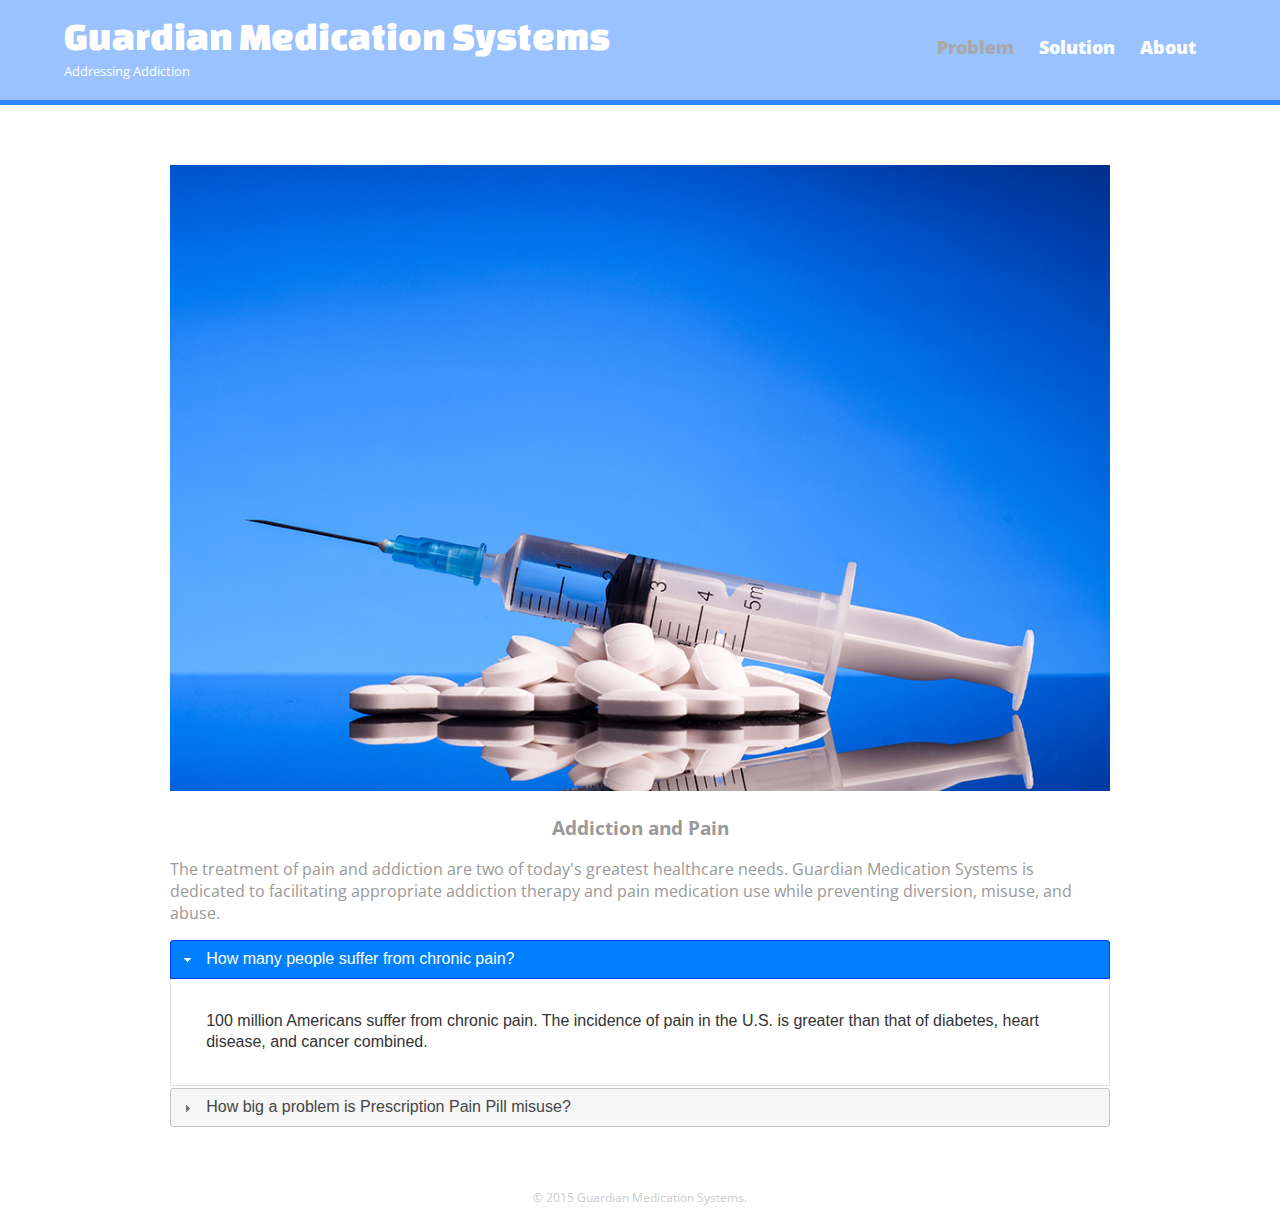
<file: index.html>
<!DOCTYPE html>
<html>
	<head>
		<meta charset="utf-8">
		<title>Guardian Medication Systems|Addressing Addiction</title>
		<link rel= "stylesheet" href="css/normalize.css">
		<link href='https://fonts.googleapis.com/css?family=Changa+One|Open+Sans:400,400italic,700,700italic,800' rel='stylesheet' type='text/css'>
		<meta name= "viewport" content= "width-device-width, initial-scale= 1.0">
		<!-- jQuery UI style sheet-->
		<link rel= "stylesheet" href= "/jquery-ui-1.11.4/jquery-ui.min.css">
		<!-- GMS stylesheet -->
		<link rel= "stylesheet" href="css/main1.css">
		<link rel= "stylesheet" href="css/responsive.css">
		<!--jQuery library -->
		<script src="http://code.jquery.com/jquery-2.1.4.js"></script>
		<!-- jQuery UI library -->
		<script src= "/jquery-ui-1.11.4/jquery-ui.min.js"></script>
		<!-- jQuery call to the accordion() method. -->
		<script>
		$(document).ready(function(){
		$("#accordion").accordion(
		{event:"click",
		collapsible: true
		});
		});
		</script>
		
	</head>
	<body>
		<header>
			<a href = "index.html" id = "logo">
				<h1>Guardian Medication Systems</h1>
				<h2>Addressing Addiction</h2>
			</a>
			<nav>
				<ul>
					<li><a href = "index.html" class= "selected">Problem</a></li>
					<li><a href = "solution.html">Solution</a></li>
					<li><a href = "about.html">About</a></li>
				</ul>
			</nav>
		</header>
		<div id = "wrapper">
		<section>  
			<img src= "img/Drugs.jpg" alt= "Abused Drugs">
			<div id = "centralheading">
			<h3> Addiction and Pain </h3>
			</div>
			<p> The treatment of pain and addiction are two of today's greatest healthcare needs. Guardian Medication Systems is dedicated to facilitating appropriate addiction therapy and pain medication use while preventing diversion, misuse, and abuse. </p>
		</section>
		<div id="accordion">
		<h3><a href="#">How many people suffer from chronic pain?</a></h3>
		<div>
		<p>100 million Americans suffer from chronic pain. The incidence of pain in the U.S. is greater than that of diabetes, heart disease, and cancer combined.</p>
		</div>
		<h3><a href="#">How big a problem is Prescription Pain Pill misuse?</a></h3>
		<div>
		<p>Over 6 million Americans abuse prescription drugs. There are 40 deaths a day from pain killers.</p>
		</div>
		</div> <!--end of accordion-->
		<footer>
			<p>&copy; 2015 Guardian Medication Systems. </p>
		</footer>
		</id> <!--end of wrapper -->
	</body>
	</html>
</file>
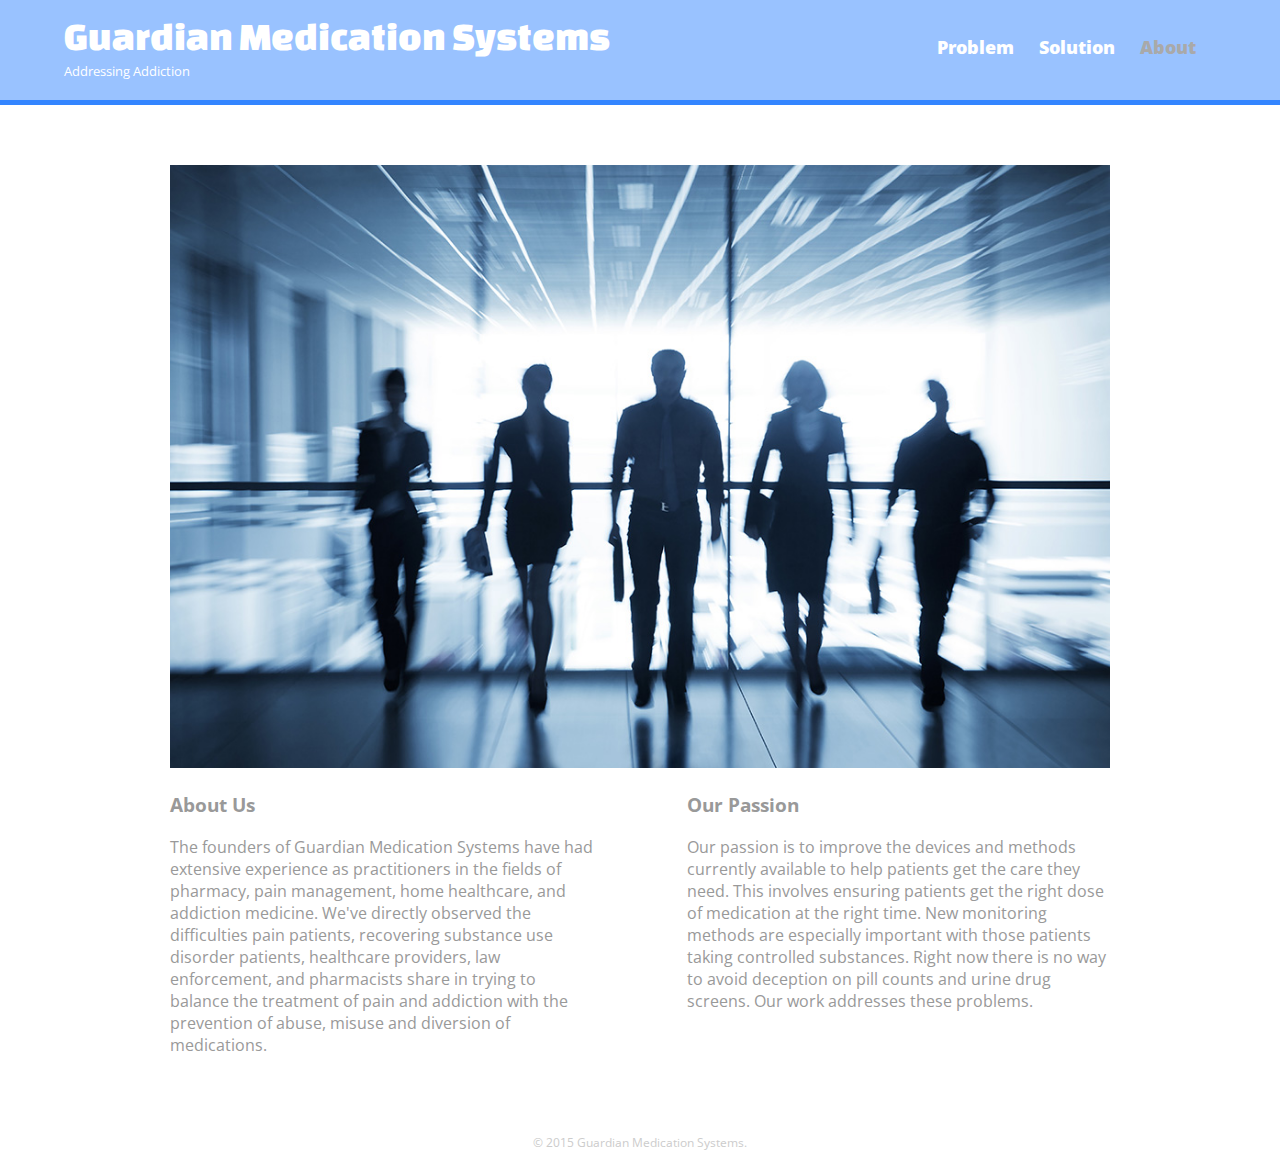
<file: about.html>
<!DOCTYPE html>
<html>
	<head>
		<meta charset="utf-8">
		<title>Guardian Medication Systems|Addressing Addiction</title>
		<link rel= "stylesheet" href="css/normalize.css">
		<link href='https://fonts.googleapis.com/css?family=Changa+One|Open+Sans:400,400italic,700,700italic,800' rel='stylesheet' type='text/css'>
		<link rel= "stylesheet" href="css/main1.css">
		<link rel= "stylesheet" href="css/responsive.css">
		<meta name= "viewport" content= "width-device-width, initial-scale= 1.0">
		<script src= "http://code.jquery.com/jquery-2.1.4.min.js"></script>
	</head>
	<body>
		<header>
			<a href = "index.html" id = "logo">
				<h1>Guardian Medication Systems</h1>
				<h2>Addressing Addiction</h2>
			</a>
			<nav>
				<ul>
					<li><a href = "index.html" >Problem</a></li>
					<li><a href = "solution.html">Solution</a></li>
					<li><a href = "about.html" class= "selected">About</a></li>
				</ul>
			</nav>
		</header>
		<div id = "wrapper">
		 
			<img src= "img/Team.jpg" alt= "Silhouette of Team" class= "profile-photo">
		
			<section id= "primary">
			<h3>About Us</h3>
			<p>
			The founders of Guardian Medication Systems have had extensive experience as practitioners in the fields of pharmacy, pain management, home healthcare, and addiction medicine. 
			We've directly observed the difficulties pain patients, recovering substance use disorder patients, healthcare providers, law enforcement, and pharmacists share in trying to balance the treatment of pain and addiction with the prevention of abuse, misuse and diversion of medications. 
			</p>
			</section>
			<section id= "secondary">
			<h3>Our Passion</h3>
			<p>
			Our passion is to improve the devices and methods currently available to help patients get the care they need. This involves ensuring patients get the right dose of medication at the right time. New monitoring methods are especially important with those patients taking controlled substances. Right now there is no way to avoid deception on pill counts and urine drug screens. Our work addresses these problems. 
		
			</p>
		</section>
		<footer>
			<p>&copy; 2015 Guardian Medication Systems. </p>
		</footer>
		</div> 
	</body>
	</html>
</file>
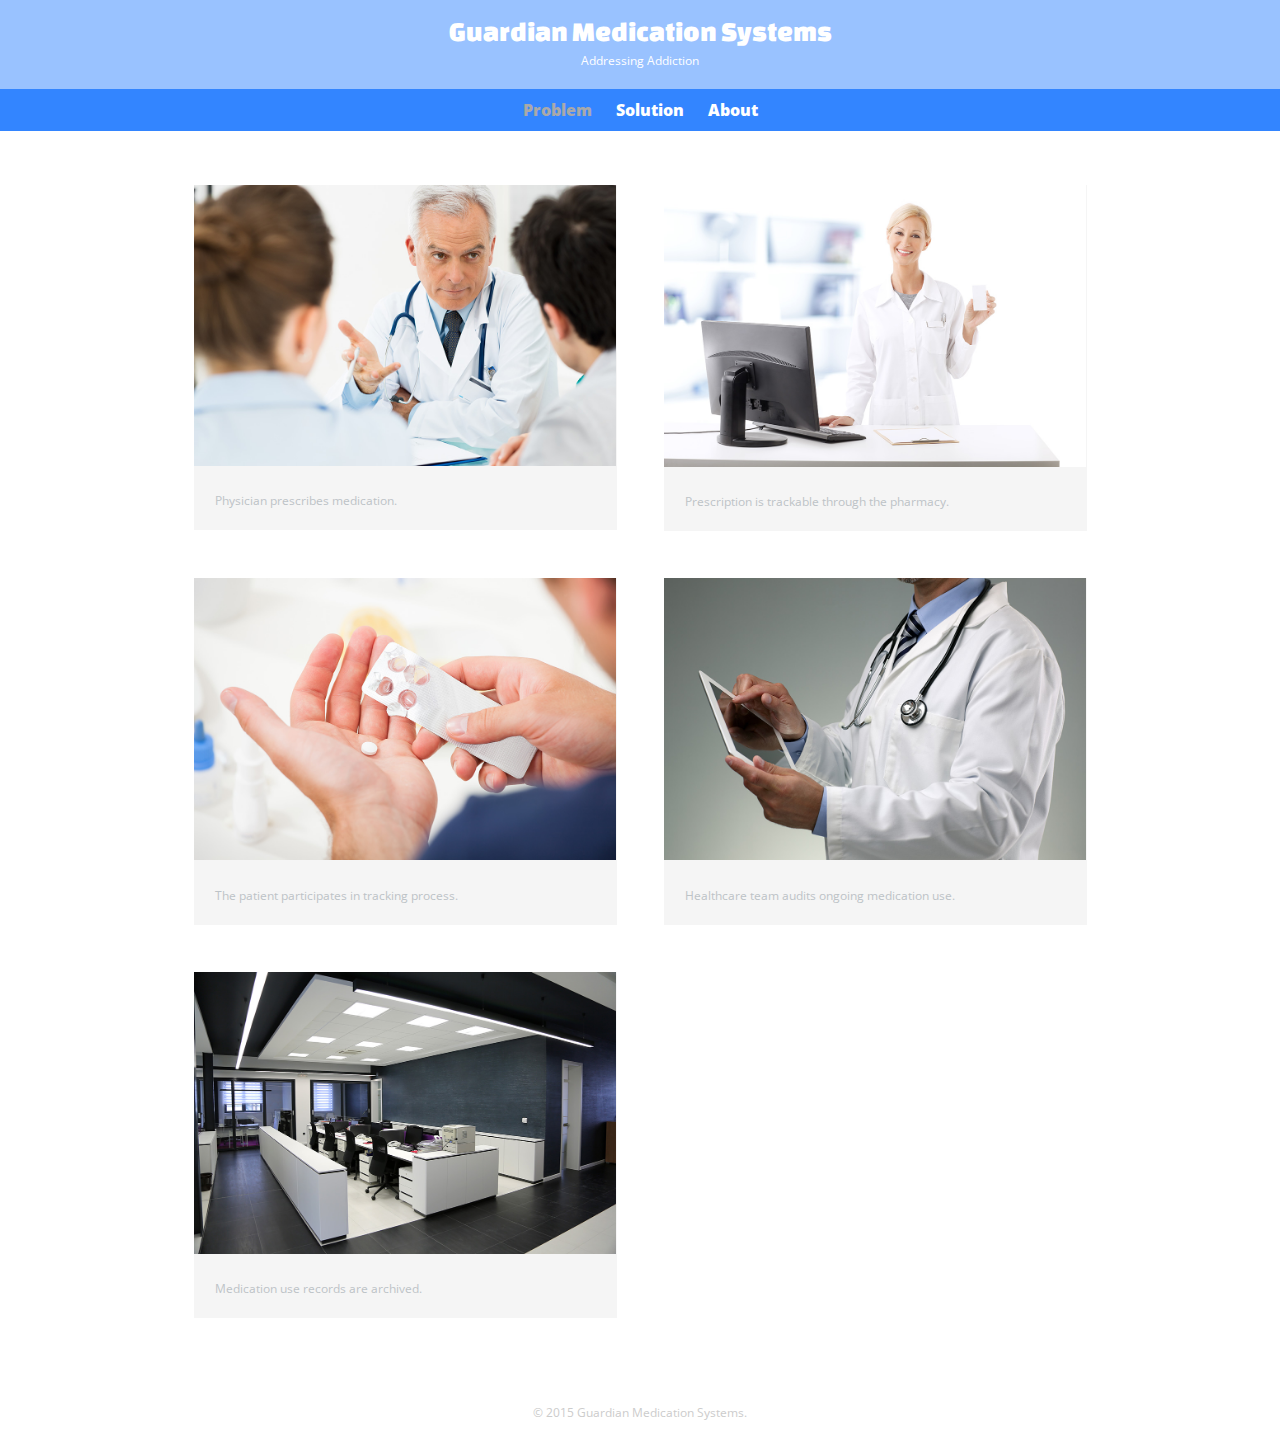
<file: problem.html>
<!DOCTYPE html>
<html>
	<head>
		<meta charset="utf-8">
		<title>Guardian Medication Systems|Addressing Addiction</title>
		<link rel= "stylesheet" href="css/normalize.css">
		<link href='https://fonts.googleapis.com/css?family=Changa+One|Open+Sans:400,400italic,700,700italic,800' rel='stylesheet' type='text/css'>
		<link rel= "stylesheet" href="css/main1.css">
	</head>
	<body>
		<header>
			<a href = "index.html" id = "logo">
				<h1>Guardian Medication Systems</h1>
				<h2>Addressing Addiction</h2>
			</a>
			<nav>
				<ul>
					<li><a href = "index.html" class= "selected">Problem</a></li>
					<li><a href = "solution.html">Solution</a></li>
					<li><a href = "about.html">About</a></li>
				</ul>
			</nav>
		</header>
		<div id = "wrapper">
		<section>  
			<ul id= "gallery">
				<li>
					<a href ="img/Doctor2.jpg">
						<img src = "img/Doctor2.jpg" alt = " ">
						<p>Physician prescribes medication.</p>
				</a>
				</li>
				<li>
					<a href ="img/pharmacy2.jpg">
						<img src = "img/pharmacy2.jpg" alt = " ">
						<p>Prescription is trackable through the pharmacy.</p>
				</a>
				</li>
				<li>
					<a href ="img/Patient2.jpg">
						<img src = "img/Patient2.jpg" alt = " ">
						<p>The patient participates in tracking process.</p>
				</a>
				</li>
				<li>
					<a href ="img/iPad2.jpg">
						<img src = "img/iPad2.jpg" alt = " ">
						<p>Healthcare team audits ongoing medication use.</p>
				</a>
				</li>
				
				<li>
					<a href ="img/archive2.jpg">
						<img src = "img/archive2.jpg" alt = " ">
						<p>Medication use records are archived.</p>
				</a>
				</li>
			</ul>
		</section>
		<footer>
			<p>&copy; 2015 Guardian Medication Systems. </p>
		</footer>
		</id> <!--end of wrapper -->
	</body>
	</html>
</file>
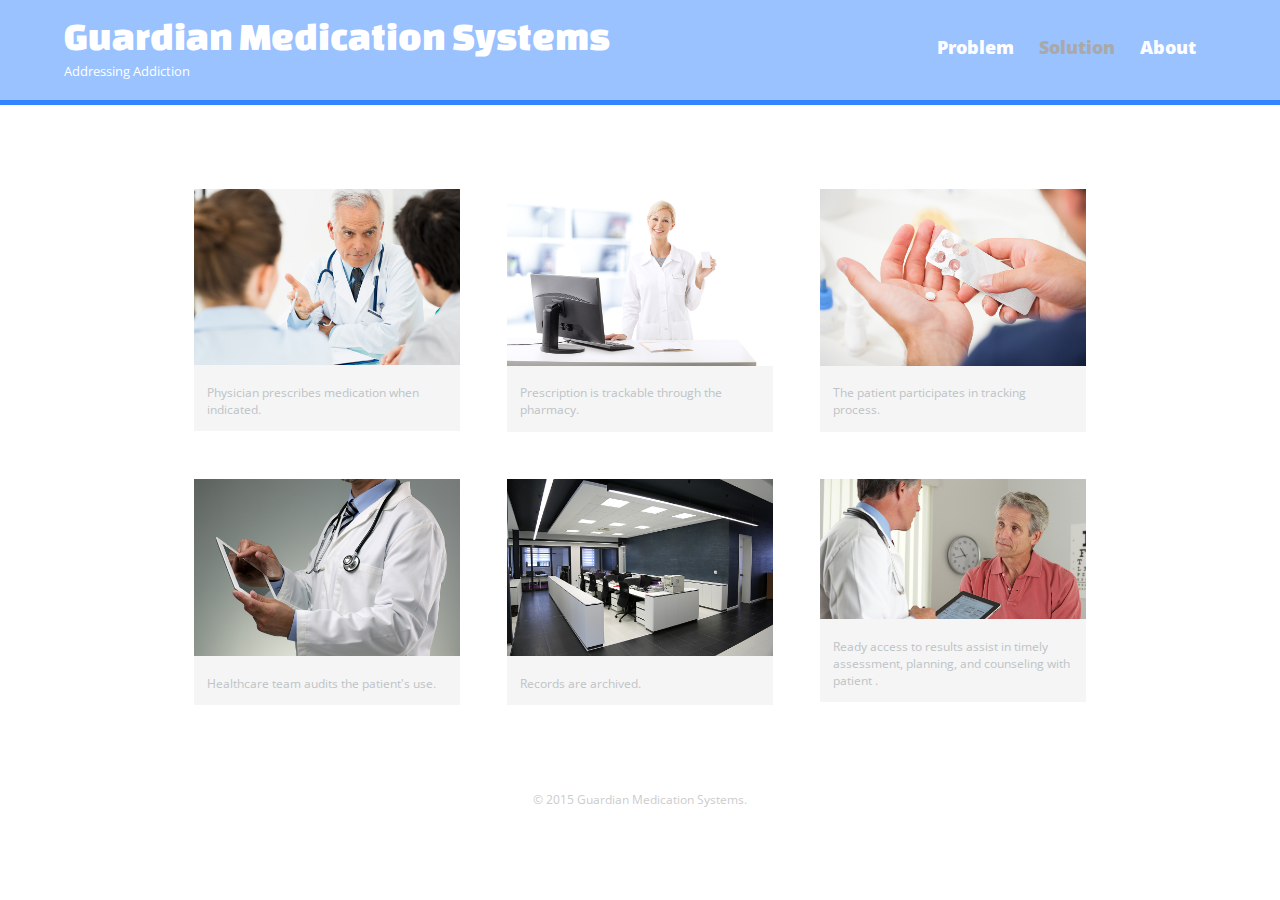
<file: solution.html>
<!DOCTYPE html>
<html>
	<head>
		<meta charset="utf-8">
		<title>Guardian Medication Systems|Addressing Addiction</title>
		<link rel= "stylesheet" href="css/normalize.css">
		<link href='https://fonts.googleapis.com/css?family=Changa+One|Open+Sans:400,400italic,700,700italic,800' rel='stylesheet' type='text/css'>
		<link rel= "stylesheet" href="css/main1.css">
		<link rel= "stylesheet" href="css/responsive.css">
		<meta name= "viewport" content= "width-device-width, initial-scale= 1.0">
		<script src= "http://code.jquery.com/jquery-2.1.4.min.js"></script>
	</head>
	<body>
		<header>
			<a href = "index.html" id = "logo">
				<h1>Guardian Medication Systems</h1>
				<h2>Addressing Addiction</h2>
			</a>
			<nav>
				<ul>
					<li><a href = "index.html" >Problem</a></li>
					<li><a href = "solution.html" class= "selected">Solution</a></li>
					<li><a href = "about.html">About</a></li>
				</ul>
			</nav>
		</header>
		<div id = "wrapper">
		<section>  
			<ul id= "gallery">
				<li>
					<a href ="img/Doctor2.jpg">
						<img src = "img/Doctor2.jpg" alt = " ">
						<p>Physician prescribes medication when indicated.</p>
					</a>
				</li>
				<li>
					<a href ="img/pharmacy2.jpg">
						<img src = "img/pharmacy2.jpg" alt = " ">
						<p>Prescription is trackable through the pharmacy.</p>
					</a>
				</li>
				<li>
					<a href ="img/Patient2.jpg">
						<img src = "img/Patient2.jpg" alt = " ">
						<p>The patient participates in tracking process.</p>
					</a>
				</li>
				<li>
					<a href ="img/iPad2.jpg">
						<img src = "img/iPad2.jpg" alt = " ">
						<p>Healthcare team audits the patient's use.</p>
					</a>
				</li>
				
				<li>
					<a href ="img/archive2.jpg">
						<img src = "img/archive2.jpg" alt = " ">
						<p>Records are archived.</p>
					</a>
				</li>
				
				<li>
					<a href ="img/Counseling.jpg">
						<img src = "img/Counseling.jpg" alt = " ">
						<p>Ready access to results assist in timely assessment, planning, and counseling with patient	.</p>
					</a>
				</li>
			</ul>
		</section>
		<footer>
			<p>&copy; 2015 Guardian Medication Systems. </p>
		</footer>
		</id> <!--end of wrapper -->
	</body>
	</html>
</file>
<file: css/main1.css>
/****************************
GENERAL
*****************************/

body{
	font-family: 'Open Sans', sans-serif;
}

#wrapper {
	max-width: 940px;
	margin: 0 auto; //centers everything within div
	padding: 0 5%;
}

a {
	text-decoration: none;
}

img{
	max-width:100%;
}

/****************************
HEADING
*****************************/

header{
	float: left;
	margin: 0 0 30px 0;
	padding: 5px 0 0 0;
	width: 100%;
}

#logo {
	text-align: center;
	margin:0;
}

h1{
	font-family: 'Changa One', sans-serif;
	margin: 15px 0;
	font-size: 1.75em;
	font-weight: normal;
	line-height: 0.8em;
}

h2{
	font-size: 0.75em;
	margin: -5px 0 0;
	font-weight: normal;
}



/****************************
NAVIGATION
*****************************/

nav {
	text-align: center;
	padding: 10px 0;
	margin: 20px 0 0;
}

nav ul {
	list-style: none;
	margin: 0 10px;
	padding: 0;
}

nav li {
	display: inline-block;
}

nav a{
font-weight: 800;
padding: 15px 10px;
}

/****************************
FOOTER
*****************************/

footer{
	font-size: 0.75em;
	text-align: center;
	clear: both;
	padding-top: 50px;
	color: #ccc;
}



/****************************
PAGE PORTFOLIO
*****************************/

#gallery{
	margin:0;
	padding: 0;
	list-style: none;5%;
	background-color: #f5f5f5;
	color: #3385ff;
}

#gallery li {
	float: left;
	width: 45%;
	margin: 2.5%;
	background-color:#f5f5f5;
	color: #3385ff;
}

#gallery li a p{
	margin: 0;
	padding: 5%;
	font-size: 0.75em;
	color: #bdc3c7;
}

#centralheading {
	text-align: center;
}

/****************************
FORM
*****************************/
#email_form {
	border: 3px solid blue;
	margin: 0 auto;
	padding: 1em 2em 1em;
	max-width: 760px;
	
}

label {
	float: left;
	width: 11em;
	text-align: right;
}

input {
	margin-left: 1em;
	margin-bottom: .5em;
}
span {
	color: red;
}

	
/****************************
COLORS
*****************************/

/* site body */
body {
	background-color:#fff;
	color: #999;
}

/* blue header */
header {
	background-color: #99c2ff;
	border-color: #3385ff;
}

/* nav background on mobile */
nav{
	background: #3385ff;
}

/* logo text */
h1, h2 {
	color: #fff;
}

/* links */
a{
	color: #99c2ff;
}

/* nav link */
nav a, nav a:visited{
	color: #fff;
}

/* selected nav link */
nav a.selected, nav a:hover{
	color: #a9a9a9;
}
</file>
<file: css/responsive.css>
@media screen and (min-width: 480px){

	/*****************
	TWO COLUMN LAYOUT
	******************/
	#primary{
		width: 45%;
		float: left;
		}
	#secondary{
		width: 45%;
		float: right;
	}
	
	/*****************
	PAGE: SOLUTION
	******************/
	#gallery li {
		width: 28.3333%;
	}
	#gallery li: nth-child(4n){
	clear: left;
	}
}

@media screen and (min-width: 660px){
	/*****************
	HEADER
	******************/
	nav{
		background:none;
		float: right;
		font-size: 1.125em;
		margin-right: 5%;
		text-align: right;
		width: 45%;
	}
	
	#logo {
		float: left;
		margin-left: 5%;
		text-align: left;
		width: 45%;
	}
	h1{
		font-size: 2.5em;
	}
	h2{
		font-size: 0.825em;
		margin-bottom: 20px;
	}
	header{
		border-bottom: 5px solid #3385ff;
		margin-bottom: 60px;
	}
		
}
</file>
